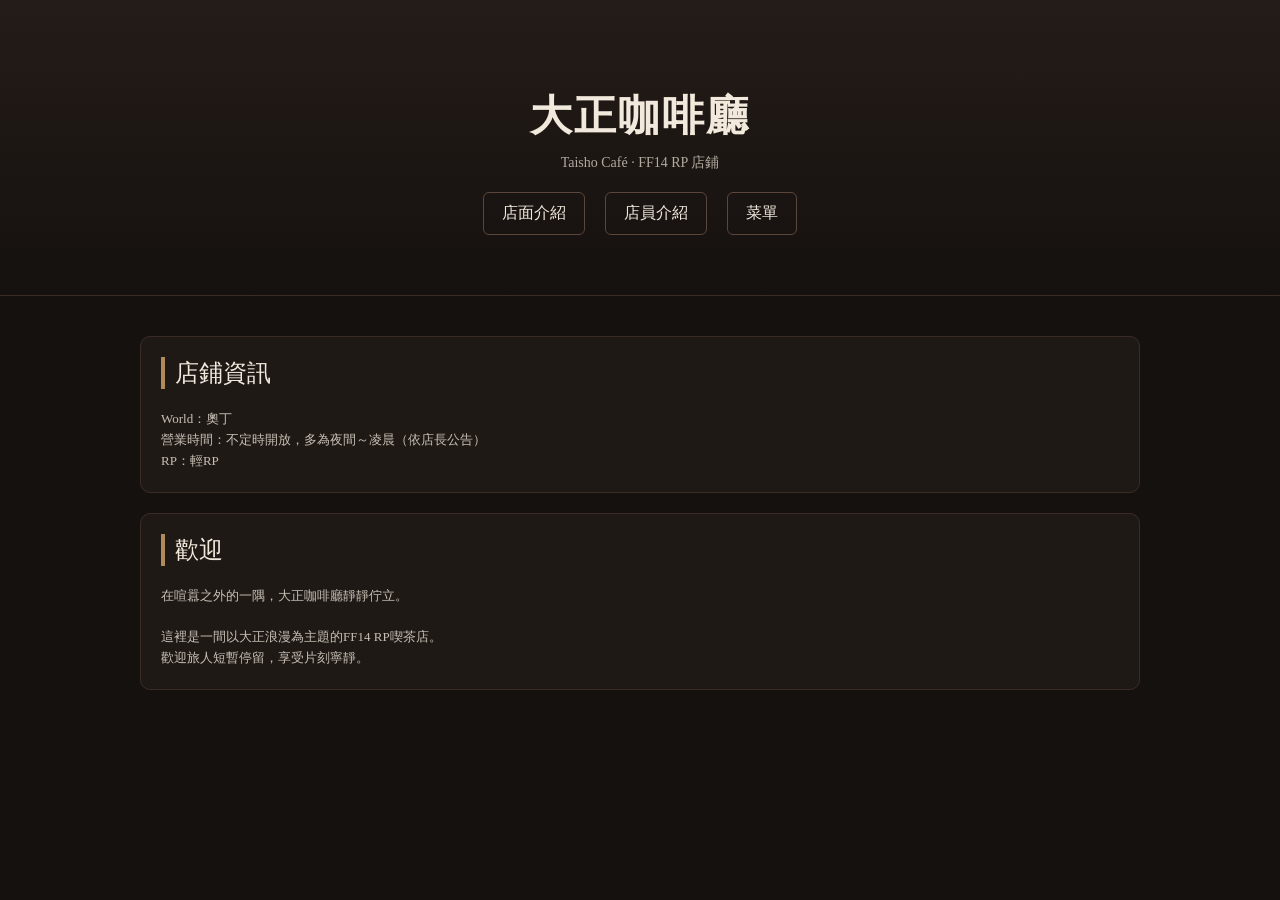
<file: index.html>
<!DOCTYPE html>
<html lang="zh-TW">
<head>
    <meta charset="UTF-8">
    <title>大正咖啡廳</title>
    <link rel="stylesheet" href="style.css">
</head>

<body>

<header>
    <h1>大正咖啡廳</h1>
    <div class="subtitle">Taisho Café · FF14 RP 店鋪</div>

    <nav>
        <a href="store.html">店面介紹</a>
        <a href="staff.html">店員介紹</a>
        <a href="menu.html">菜單</a>
    </nav>
</header>

<div class="container">

    <div class="card">
        <div class="section-title">店鋪資訊</div>
        <div class="small">
            World：奧丁<br>
            營業時間：不定時開放，多為夜間～凌晨（依店長公告）<br>
            RP：輕RP
        </div>
    </div>

    <div class="card">
        <div class="section-title">歡迎</div>
        <div class="small">
            在喧囂之外的一隅，大正咖啡廳靜靜佇立。<br><br>
            這裡是一間以大正浪漫為主題的FF14 RP喫茶店。<br>
            歡迎旅人短暫停留，享受片刻寧靜。
        </div>
    </div>

</div>

</body>
</html>
</file>
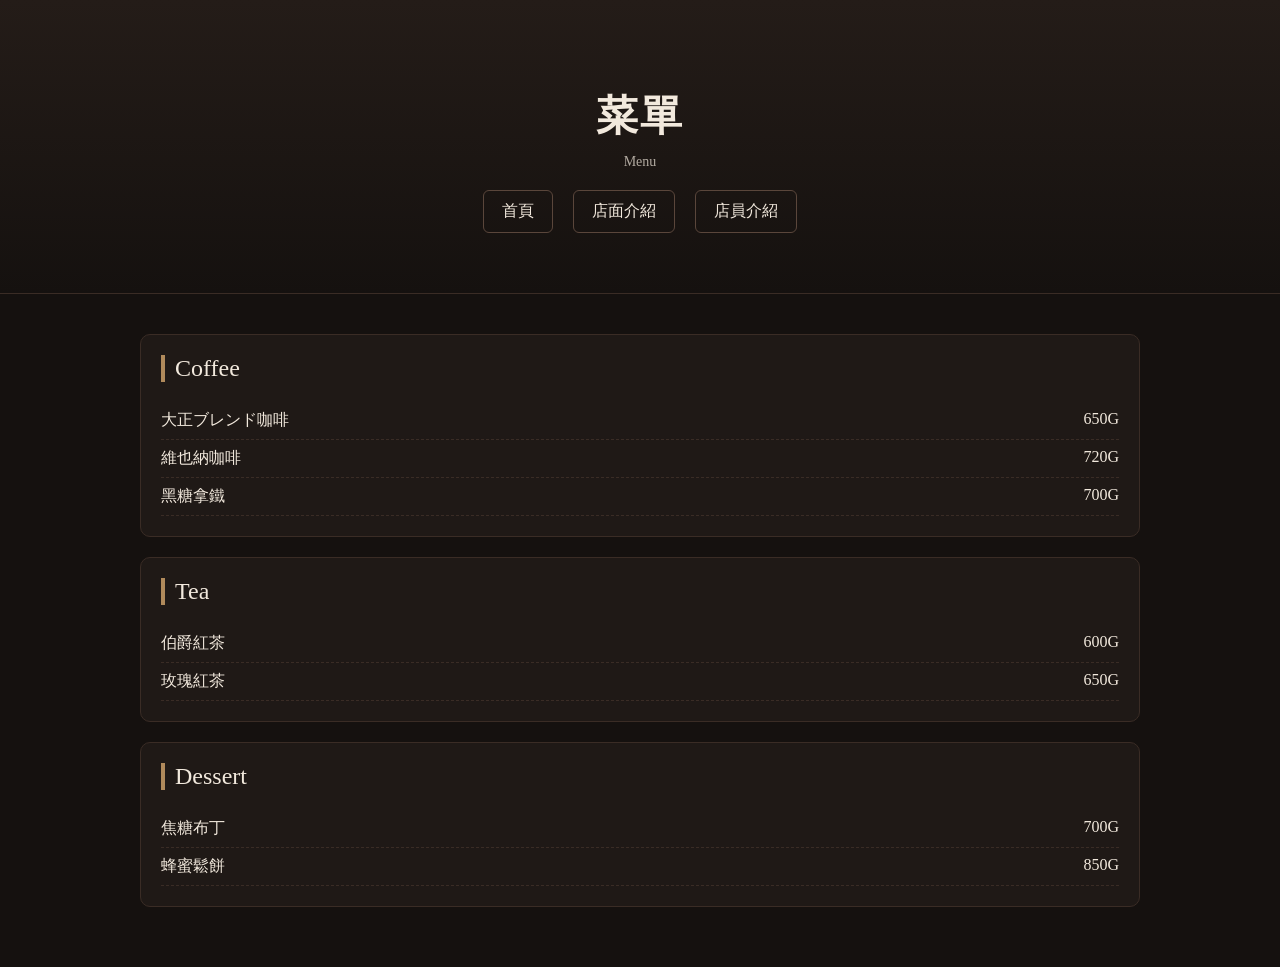
<file: menu.html>
<!DOCTYPE html>
<html lang="zh-TW">
<head>
    <meta charset="UTF-8">
    <title>菜單｜大正咖啡廳</title>
    <link rel="stylesheet" href="style.css">
</head>

<body>

<header>
    <h1>菜單</h1>
    <div class="subtitle">Menu</div>

    <nav>
        <a href="index.html">首頁</a>
        <a href="store.html">店面介紹</a>
        <a href="staff.html">店員介紹</a>
    </nav>
</header>

<div class="container">

    <div class="card">
        <div class="section-title">Coffee</div>

        <div class="menu-item">
            <span>大正ブレンド咖啡</span><span>650G</span>
        </div>
        <div class="menu-item">
            <span>維也納咖啡</span><span>720G</span>
        </div>
        <div class="menu-item">
            <span>黑糖拿鐵</span><span>700G</span>
        </div>
    </div>

    <div class="card">
        <div class="section-title">Tea</div>

        <div class="menu-item">
            <span>伯爵紅茶</span><span>600G</span>
        </div>
        <div class="menu-item">
            <span>玫瑰紅茶</span><span>650G</span>
        </div>
    </div>

    <div class="card">
        <div class="section-title">Dessert</div>

        <div class="menu-item">
            <span>焦糖布丁</span><span>700G</span>
        </div>
        <div class="menu-item">
            <span>蜂蜜鬆餅</span><span>850G</span>
        </div>
    </div>

</div>

</body>
</html>
</file>
<file: style.css>
body {
    margin: 0;
    font-family: "Georgia", "Times New Roman", serif;
    background-color: #15110f;
    color: #f2e9dd;
}

a {
    text-decoration: none;
    color: inherit;
}

header {
    padding: 60px 20px;
    text-align: center;
    background: linear-gradient(180deg, #241c18, #15110f);
    border-bottom: 1px solid #3a2c25;
}

h1 {
    font-size: 42px;
    letter-spacing: 2px;
    margin-bottom: 10px;
}

.subtitle {
    opacity: 0.7;
    font-size: 14px;
}

nav {
    display: flex;
    justify-content: center;
    gap: 20px;
    margin-top: 20px;
    flex-wrap: wrap;
}

nav a {
    padding: 10px 18px;
    border: 1px solid #5a463b;
    border-radius: 6px;
    transition: 0.3s;
}

nav a:hover {
    background: #5a463b;
}

.container {
    max-width: 1000px;
    margin: auto;
    padding: 40px 20px;
}

.section-title {
    font-size: 24px;
    margin-bottom: 20px;
    border-left: 4px solid #b08a5b;
    padding-left: 10px;
}

.card {
    background: #1f1916;
    border: 1px solid #3a2c25;
    padding: 20px;
    border-radius: 10px;
    margin-bottom: 20px;
}

.grid {
    display: grid;
    gap: 15px;
}

.grid-2 {
    grid-template-columns: repeat(2, 1fr);
}

.grid-3 {
    grid-template-columns: repeat(3, 1fr);
}

img {
    width: 100%;
    border-radius: 8px;
    border: 1px solid #3a2c25;
}

.small {
    font-size: 13px;
    opacity: 0.8;
    line-height: 1.6;
}

.menu-item {
    display: flex;
    justify-content: space-between;
    border-bottom: 1px dashed #3a2c25;
    padding: 8px 0;
}
</file>
